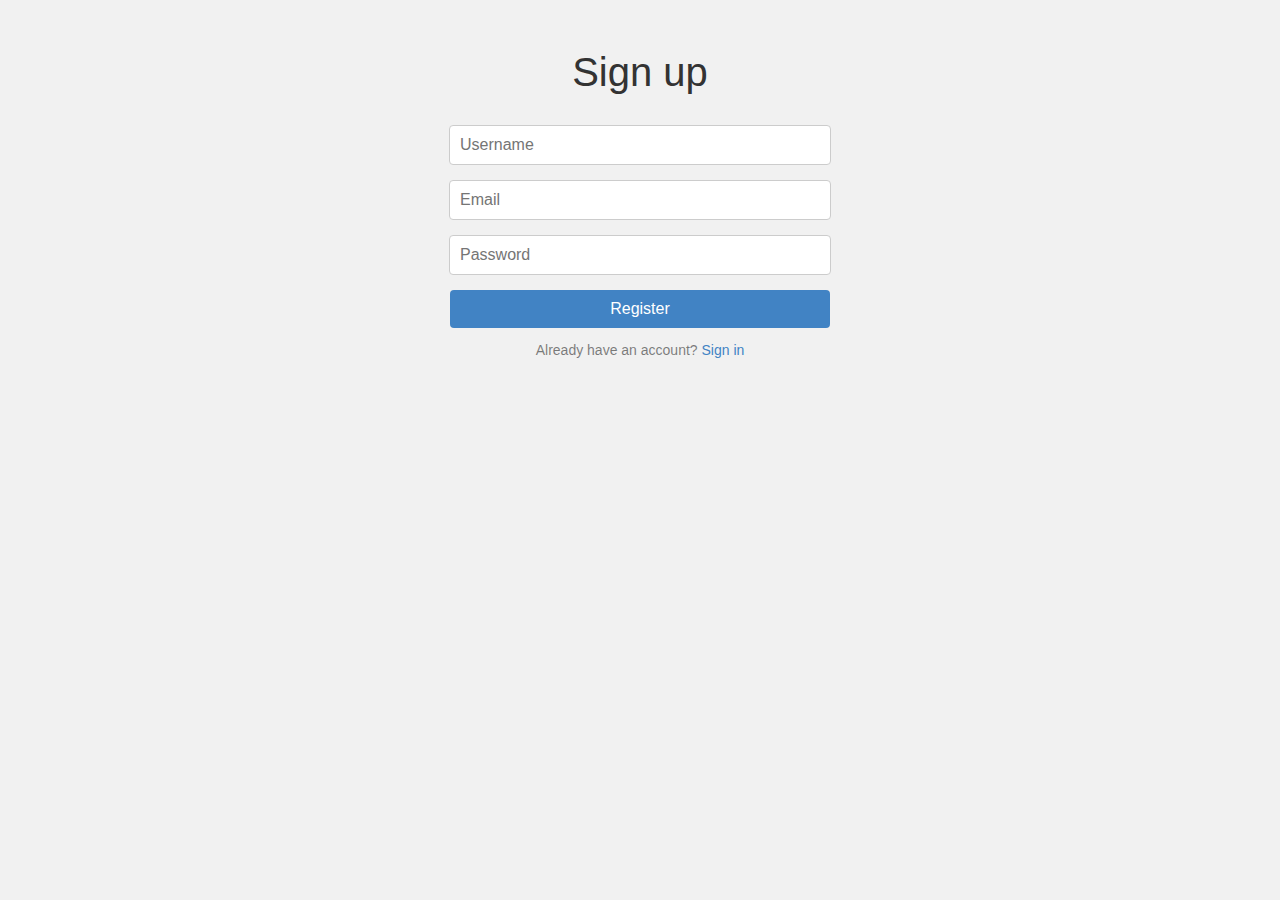
<file: register.html>
<!DOCTYPE html>
<html>
<head>
  <title>Register · GitHub</title>
  <style type="text/css">
    body {
      background-color: #f1f1f1;
      margin: 0;
      font-family: "Helvetica Neue", Helvetica, Arial, sans-serif;
    }
    .container {
      margin: 50px auto;
      width: 400px;
      text-align: center;
    }
    h1 {
      font-size: 40px;
      font-weight: 100;
      margin-bottom: 30px;
      color: #333;
    }
    input {
      width: 90%;
      padding: 10px;
      margin-bottom: 15px;
      font-size: 16px;
      border: 1px solid #ccc;
      border-radius: 4px;
    }
    button {
      width: 95%;
      padding: 10px;
      font-size: 16px;
      background-color: #4183c4;
      color: white;
      border: none;
      border-radius: 4px;
    }
    button:hover {
      background-color: #316fa0;
    }
    p {
      color: rgba(0, 0, 0, 0.5);
      font-weight: 200;
      font-size: 14px;
    }
    a {
      color: #4183c4;
      text-decoration: none;
    }
  </style>
</head>
<body>
  <div class="container">
    <h1>Sign up</h1>
    <form>
      <input type="text" placeholder="Username" required><br>
      <input type="email" placeholder="Email" required><br>
      <input type="password" placeholder="Password" required><br>
      <button type="submit">Register</button>
    </form>
    <p>Already have an account? <a href="login.html">Sign in</a></p>
  </div>
</body>
</html>
</file>
